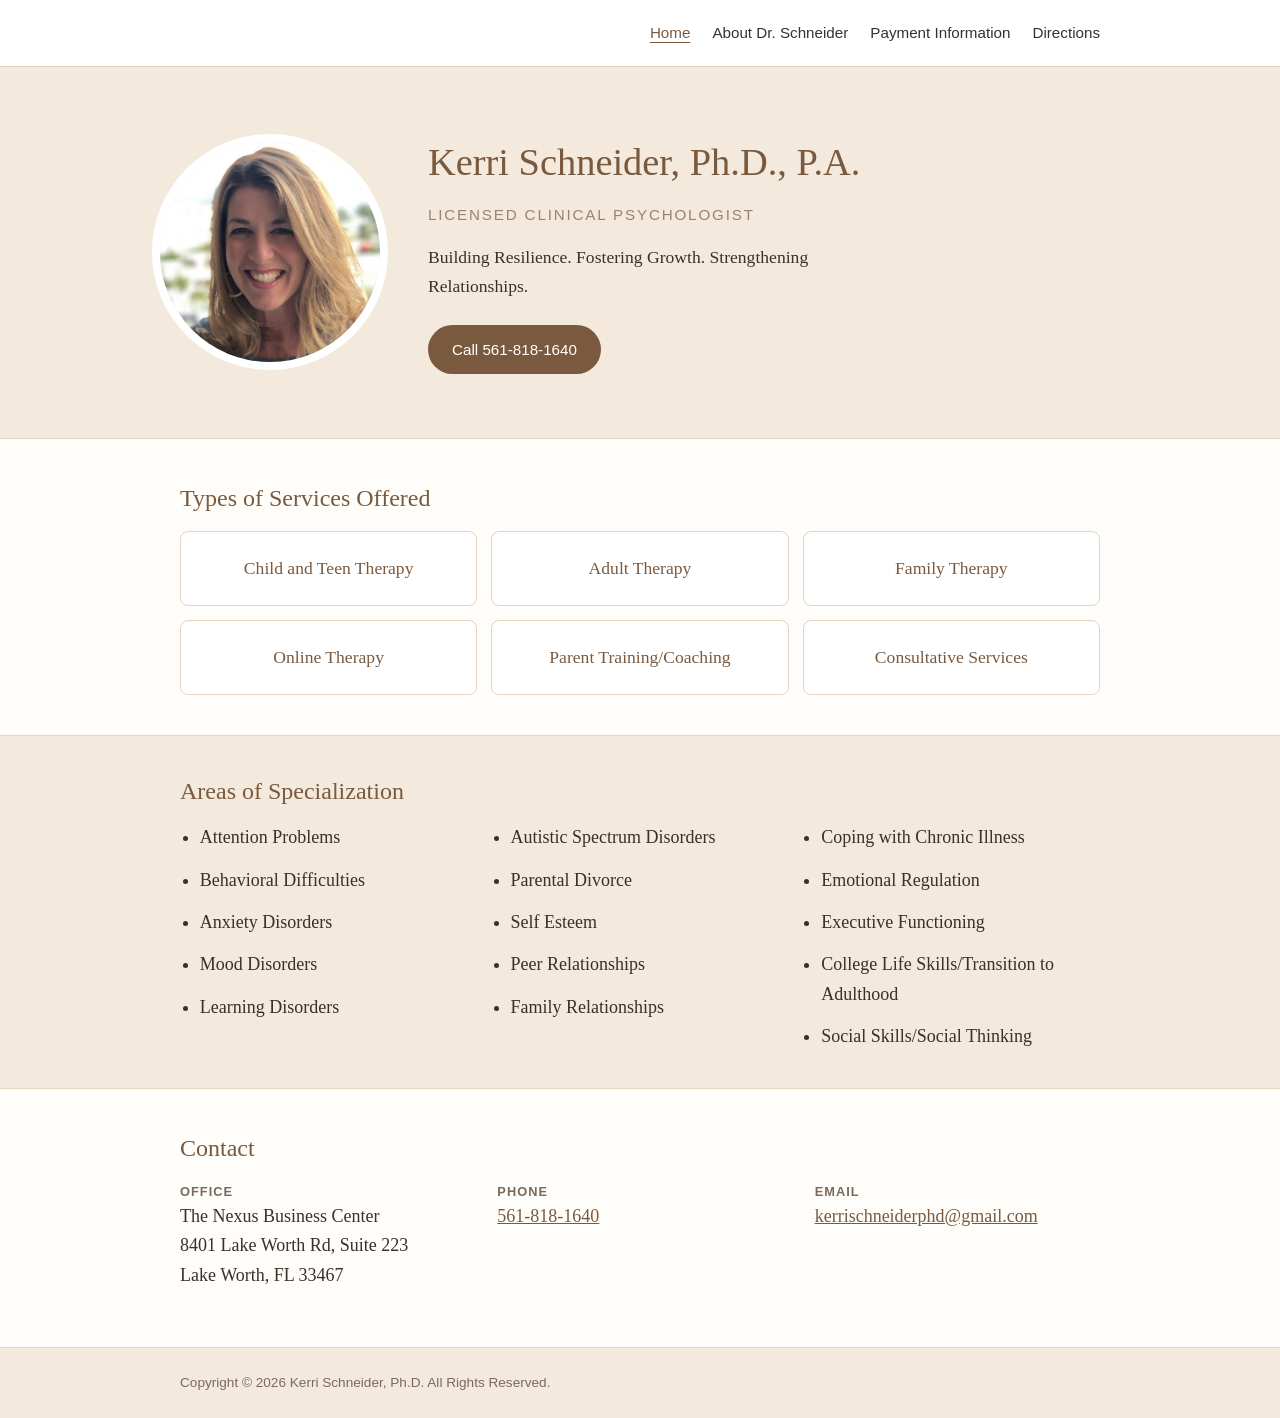
<file: index.html>
<!doctype html>
<html lang="en">
<head>
<meta charset="utf-8">
<meta name="viewport" content="width=device-width, initial-scale=1">
<title>Child &amp; Family Psychologist in Lake Worth, FL | Kerri Schneider, Ph.D.</title>
<meta name="description" content="Kerri Schneider, Ph.D., licensed clinical psychologist in Lake Worth, FL. Child, teen, adult and family therapy, online therapy, parent coaching and consultation.">
<meta name="theme-color" content="#7a5a3f">
<link rel="canonical" href="https://kerrischneiderphd.com/">
<meta property="og:type" content="website">
<meta property="og:title" content="Child &amp; Family Psychologist in Lake Worth, FL | Kerri Schneider, Ph.D.">
<meta property="og:description" content="Kerri Schneider, Ph.D., licensed clinical psychologist in Lake Worth, FL. Child, teen, adult and family therapy, online therapy, parent coaching and consultation.">
<meta property="og:url" content="https://kerrischneiderphd.com/">
<meta property="og:image" content="https://kerrischneiderphd.com/images/kerri-schneider.jpg">
<script type="application/ld+json">{"@context": "https://schema.org", "@type": "Psychologist", "name": "Kerri Schneider, Ph.D., P.A.", "url": "https://kerrischneiderphd.com/", "image": "https://kerrischneiderphd.com/images/kerri-schneider.jpg", "telephone": "+1-561-818-1640", "faxNumber": "+1-561-713-1175", "email": "kerrischneiderphd@gmail.com", "address": {"@type": "PostalAddress", "streetAddress": "8401 Lake Worth Rd, Suite 223", "addressLocality": "Lake Worth", "addressRegion": "FL", "postalCode": "33467", "addressCountry": "US"}, "areaServed": "Palm Beach County, FL", "paymentAccepted": "Cash, Check, Credit Card", "knowsAbout": ["Child and Teen Therapy", "Adult Therapy", "Family Therapy", "Online Therapy", "Parent Training/Coaching", "ADHD", "Anxiety", "Autism Spectrum Disorders", "Learning Disorders", "Executive Functioning"]}</script>
<link rel="stylesheet" href="style.css?v=8">
</head>
<body>
<header class="site"><div class="wrap">
<nav aria-label="Main"><ul><li><a href="" aria-current=page>Home</a></li><li><a href="about-dr-schneider/">About Dr. Schneider</a></li><li><a href="payment-information/">Payment Information</a></li><li><a href="directions/">Directions</a></li></ul></nav>
</div></header>

<section class="hero"><div class="in"><img src="images/kerri-schneider.jpg" alt="Dr. Kerri Schneider"><div><h1>Kerri Schneider, Ph.D., P.A.</h1><p class="tag">Licensed Clinical Psychologist</p><p class="sub">Building Resilience. Fostering Growth. Strengthening Relationships.</p><a class="cta" href="tel:+15618181640">Call 561-818-1640</a></div></div></section>
<main><div class="wrap">
<h2>Types of Services Offered</h2>
<ul class="svc-row"><li>Child and Teen Therapy</li><li>Adult Therapy</li><li>Family Therapy</li><li>Online Therapy</li><li>Parent Training/Coaching</li><li>Consultative Services</li></ul>
</div><section class="band"><div class="wrap"><h2>Areas of Specialization</h2><ul class="spec3"><li>Attention Problems</li><li>Behavioral Difficulties</li><li>Anxiety Disorders</li><li>Mood Disorders</li><li>Learning Disorders</li><li>Autistic Spectrum Disorders</li><li>Parental Divorce</li><li>Self Esteem</li><li>Peer Relationships</li><li>Family Relationships</li><li>Coping with Chronic Illness</li><li>Emotional Regulation</li><li>Executive Functioning</li><li>College Life Skills/Transition to Adulthood</li><li>Social Skills/Social Thinking</li></ul></div></section><div class="wrap">
<h2>Contact</h2>
<ul class="contact">
<li><strong>Office</strong>The Nexus Business Center<br>8401 Lake Worth Rd, Suite 223<br>Lake Worth, FL 33467</li>
<li><strong>Phone</strong><a href="tel:+15618181640">561-818-1640</a></li>
<li><strong>Email</strong><a href="mailto:kerrischneiderphd@gmail.com">kerrischneiderphd@gmail.com</a></li>
</ul>
</div></main>
<footer><div class="wrap">Copyright &copy; <span id="y">2026</span> Kerri Schneider, Ph.D. All Rights Reserved.</div></footer>
<script>document.getElementById("y").textContent=new Date().getFullYear()</script>
</body>
</html>
</file>
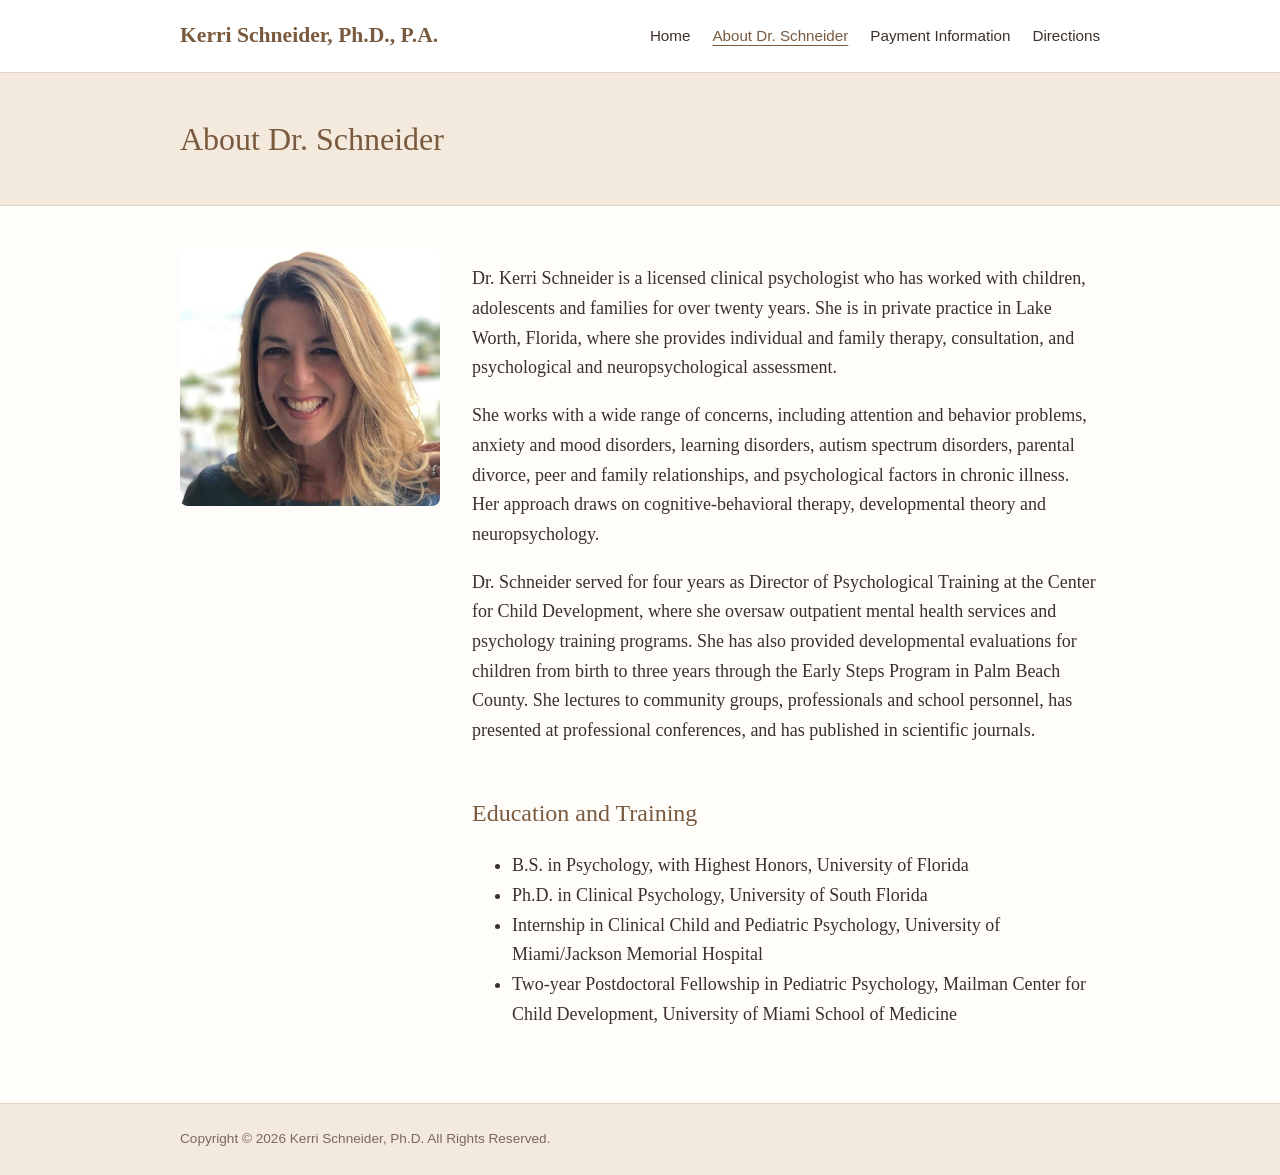
<file: about-dr-schneider/index.html>
<!doctype html>
<html lang="en">
<head>
<meta charset="utf-8">
<meta name="viewport" content="width=device-width, initial-scale=1">
<title>About Dr. Kerri Schneider | Clinical Psychologist in Lake Worth, FL</title>
<meta name="description" content="Dr. Kerri Schneider is a licensed clinical psychologist with over twenty years of experience helping children, adolescents and families in Palm Beach County.">
<meta name="theme-color" content="#7a5a3f">
<link rel="canonical" href="https://kerrischneiderphd.com/about-dr-schneider/">
<meta property="og:type" content="website">
<meta property="og:title" content="About Dr. Kerri Schneider | Clinical Psychologist in Lake Worth, FL">
<meta property="og:description" content="Dr. Kerri Schneider is a licensed clinical psychologist with over twenty years of experience helping children, adolescents and families in Palm Beach County.">
<meta property="og:url" content="https://kerrischneiderphd.com/about-dr-schneider/">
<meta property="og:image" content="https://kerrischneiderphd.com/images/kerri-schneider.jpg">
<link rel="stylesheet" href="../style.css?v=8">
</head>
<body>
<header class="site"><div class="wrap">
<a class="brand" href="../">Kerri Schneider, Ph.D., P.A.</a>
<nav aria-label="Main"><ul><li><a href="../">Home</a></li><li><a href="../about-dr-schneider/" aria-current=page>About Dr. Schneider</a></li><li><a href="../payment-information/">Payment Information</a></li><li><a href="../directions/">Directions</a></li></ul></nav>
</div></header>

<section class="page-title"><div class="wrap"><h1>About Dr. Schneider</h1></div></section>
<main><div class="wrap"><div class="about">
<img src="../images/kerri-schneider.jpg" alt="Dr. Kerri Schneider" onerror="this.remove()">
<div class="text">
<p>Dr. Kerri Schneider is a licensed clinical psychologist who has worked with children, adolescents and families for over twenty years. She is in private practice in Lake Worth, Florida, where she provides individual and family therapy, consultation, and psychological and neuropsychological assessment.</p>
<p>She works with a wide range of concerns, including attention and behavior problems, anxiety and mood disorders, learning disorders, autism spectrum disorders, parental divorce, peer and family relationships, and psychological factors in chronic illness. Her approach draws on cognitive-behavioral therapy, developmental theory and neuropsychology.</p>
<p>Dr. Schneider served for four years as Director of Psychological Training at the Center for Child Development, where she oversaw outpatient mental health services and psychology training programs. She has also provided developmental evaluations for children from birth to three years through the Early Steps Program in Palm Beach County. She lectures to community groups, professionals and school personnel, has presented at professional conferences, and has published in scientific journals.</p>
<h2>Education and Training</h2>
<ul>
<li>B.S. in Psychology, with Highest Honors, University of Florida</li>
<li>Ph.D. in Clinical Psychology, University of South Florida</li>
<li>Internship in Clinical Child and Pediatric Psychology, University of Miami/Jackson Memorial Hospital</li>
<li>Two-year Postdoctoral Fellowship in Pediatric Psychology, Mailman Center for Child Development, University of Miami School of Medicine</li>
</ul>
</div></div></div></main>
<footer><div class="wrap">Copyright &copy; <span id="y">2026</span> Kerri Schneider, Ph.D. All Rights Reserved.</div></footer>
<script>document.getElementById("y").textContent=new Date().getFullYear()</script>
</body>
</html>
</file>
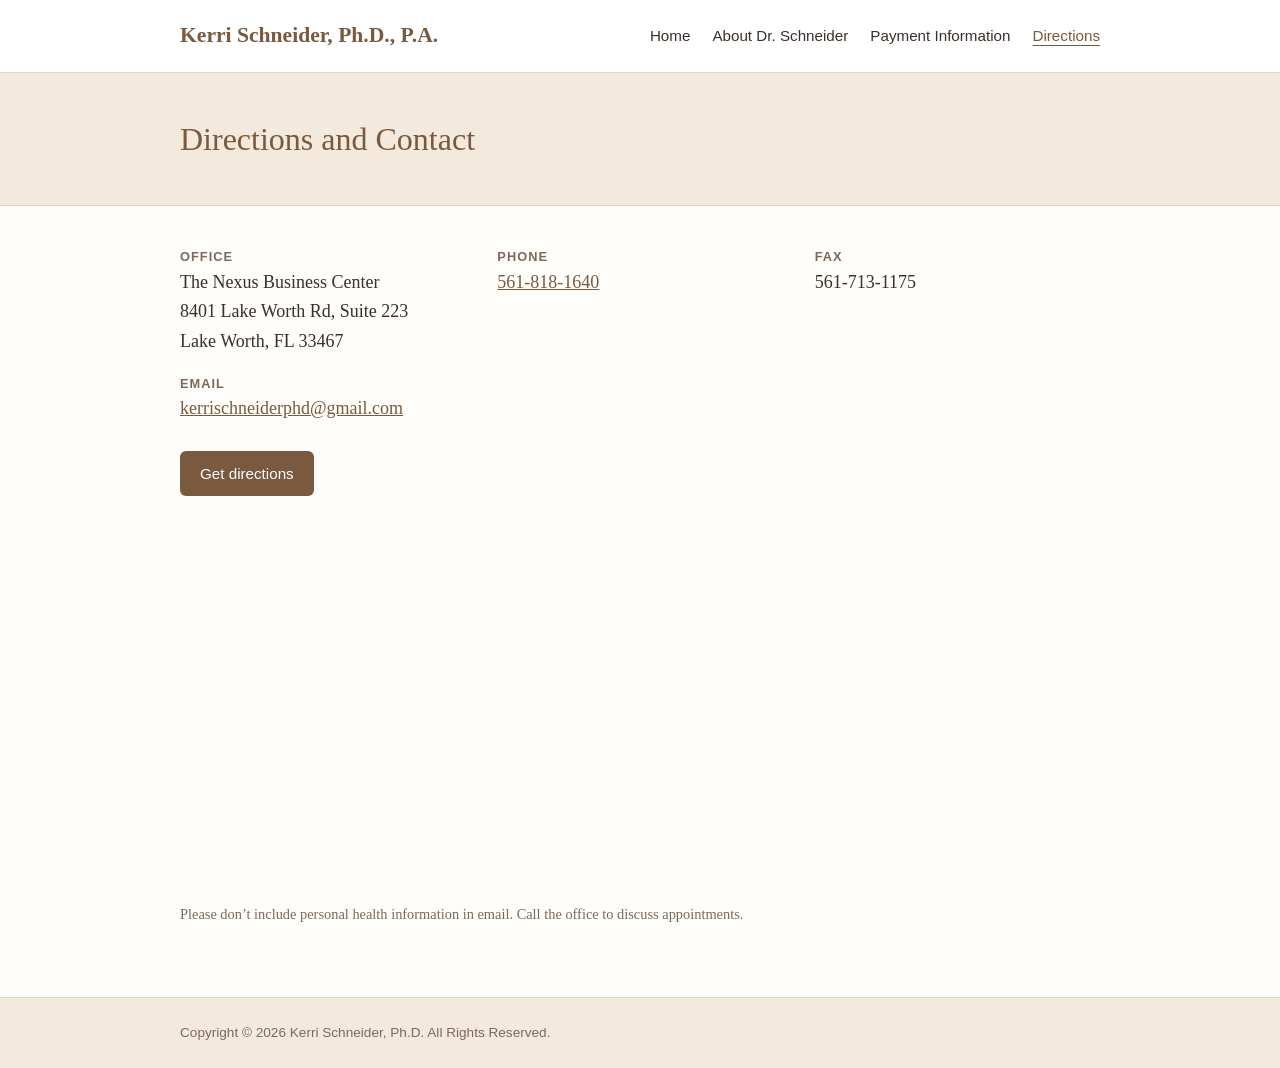
<file: directions/index.html>
<!doctype html>
<html lang="en">
<head>
<meta charset="utf-8">
<meta name="viewport" content="width=device-width, initial-scale=1">
<title>Directions &amp; Contact | Kerri Schneider, Ph.D., Lake Worth, FL</title>
<meta name="description" content="Office of Kerri Schneider, Ph.D., P.A. at 8401 Lake Worth Rd, Suite 223, Lake Worth, FL 33467. Call 561-818-1640.">
<meta name="theme-color" content="#7a5a3f">
<link rel="canonical" href="https://kerrischneiderphd.com/directions/">
<meta property="og:type" content="website">
<meta property="og:title" content="Directions &amp; Contact | Kerri Schneider, Ph.D., Lake Worth, FL">
<meta property="og:description" content="Office of Kerri Schneider, Ph.D., P.A. at 8401 Lake Worth Rd, Suite 223, Lake Worth, FL 33467. Call 561-818-1640.">
<meta property="og:url" content="https://kerrischneiderphd.com/directions/">
<meta property="og:image" content="https://kerrischneiderphd.com/images/kerri-schneider.jpg">
<link rel="stylesheet" href="../style.css?v=8">
</head>
<body>
<header class="site"><div class="wrap">
<a class="brand" href="../">Kerri Schneider, Ph.D., P.A.</a>
<nav aria-label="Main"><ul><li><a href="../">Home</a></li><li><a href="../about-dr-schneider/">About Dr. Schneider</a></li><li><a href="../payment-information/">Payment Information</a></li><li><a href="../directions/" aria-current=page>Directions</a></li></ul></nav>
</div></header>

<section class="page-title"><div class="wrap"><h1>Directions and Contact</h1></div></section>
<main><div class="wrap">
<ul class="contact">
<li><strong>Office</strong>The Nexus Business Center<br>8401 Lake Worth Rd, Suite 223<br>Lake Worth, FL 33467</li>
<li><strong>Phone</strong><a href="tel:+15618181640">561-818-1640</a></li>
<li><strong>Fax</strong>561-713-1175</li>
<li><strong>Email</strong><a href="mailto:kerrischneiderphd@gmail.com">kerrischneiderphd@gmail.com</a></li>
</ul>
<p style="margin-top:28px"><a class="btn" href="https://www.google.com/maps/dir/?api=1&amp;destination=8401+Lake+Worth+Rd+Suite+223+Lake+Worth+FL+33467" rel="noopener">Get directions</a></p>
<iframe class="map" title="Map of the office" loading="lazy" src="https://www.google.com/maps?q=8401+Lake+Worth+Rd,+Lake+Worth,+FL+33467&amp;output=embed"></iframe>
<p style="font-size:.9rem;color:var(--muted)">Please don&rsquo;t include personal health information in email. Call the office to discuss appointments.</p>
</div></main>
<footer><div class="wrap">Copyright &copy; <span id="y">2026</span> Kerri Schneider, Ph.D. All Rights Reserved.</div></footer>
<script>document.getElementById("y").textContent=new Date().getFullYear()</script>
</body>
</html>
</file>
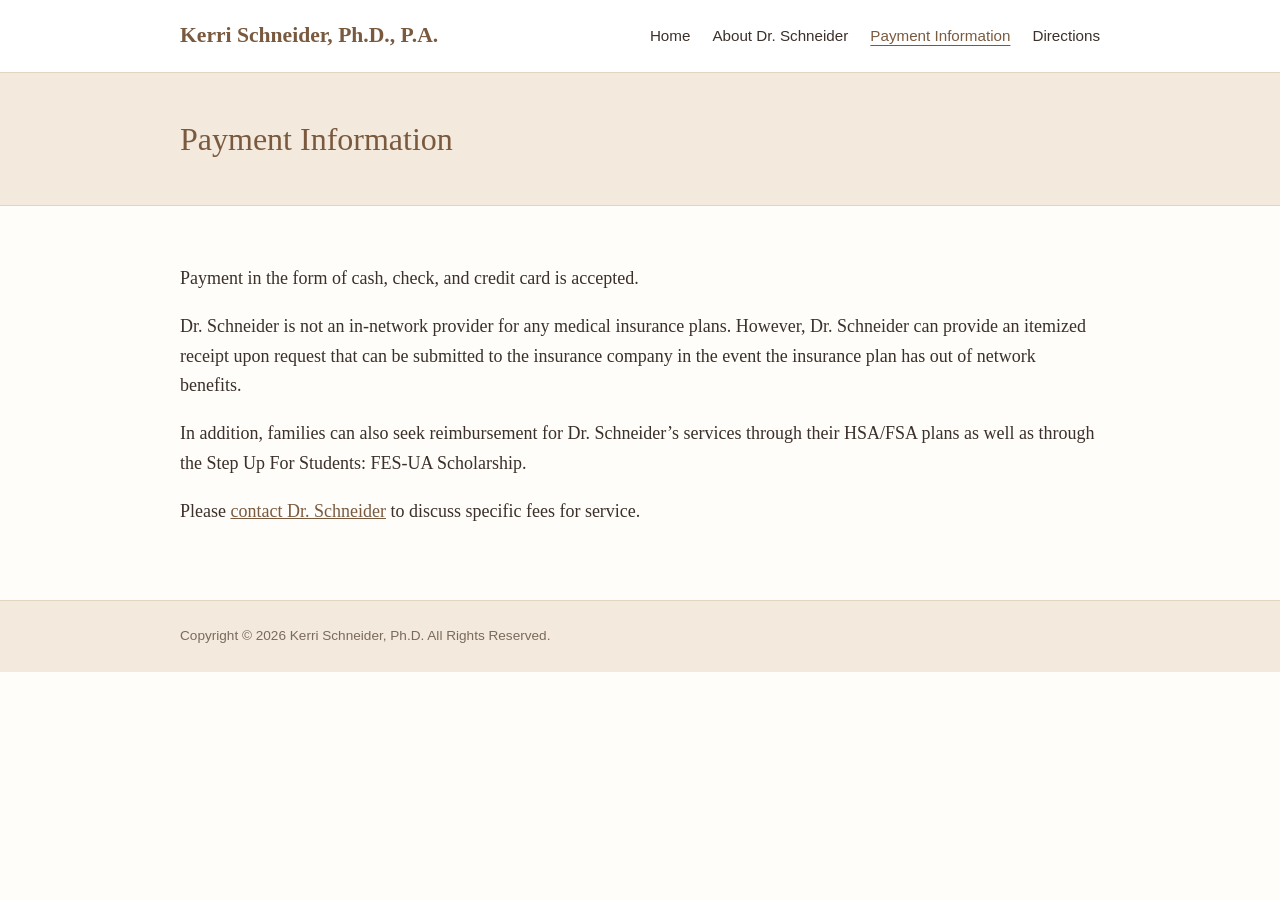
<file: payment-information/index.html>
<!doctype html>
<html lang="en">
<head>
<meta charset="utf-8">
<meta name="viewport" content="width=device-width, initial-scale=1">
<title>Payment Information | Kerri Schneider, Ph.D., Lake Worth, FL</title>
<meta name="description" content="Payment options, out-of-network insurance receipts, HSA/FSA and Step Up For Students FES-UA Scholarship reimbursement for Dr. Kerri Schneider's services.">
<meta name="theme-color" content="#7a5a3f">
<link rel="canonical" href="https://kerrischneiderphd.com/payment-information/">
<meta property="og:type" content="website">
<meta property="og:title" content="Payment Information | Kerri Schneider, Ph.D., Lake Worth, FL">
<meta property="og:description" content="Payment options, out-of-network insurance receipts, HSA/FSA and Step Up For Students FES-UA Scholarship reimbursement for Dr. Kerri Schneider's services.">
<meta property="og:url" content="https://kerrischneiderphd.com/payment-information/">
<meta property="og:image" content="https://kerrischneiderphd.com/images/kerri-schneider.jpg">
<link rel="stylesheet" href="../style.css?v=8">
</head>
<body>
<header class="site"><div class="wrap">
<a class="brand" href="../">Kerri Schneider, Ph.D., P.A.</a>
<nav aria-label="Main"><ul><li><a href="../">Home</a></li><li><a href="../about-dr-schneider/">About Dr. Schneider</a></li><li><a href="../payment-information/" aria-current=page>Payment Information</a></li><li><a href="../directions/">Directions</a></li></ul></nav>
</div></header>

<section class="page-title"><div class="wrap"><h1>Payment Information</h1></div></section>
<main><div class="wrap">
<p>Payment in the form of cash, check, and credit card is accepted.</p>
<p>Dr. Schneider is not an in-network provider for any medical insurance plans. However, Dr. Schneider can provide an itemized receipt upon request that can be submitted to the insurance company in the event the insurance plan has out of network benefits.</p>
<p>In addition, families can also seek reimbursement for Dr. Schneider&rsquo;s services through their HSA/FSA plans as well as through the Step Up For Students: FES-UA Scholarship.</p>
<p>Please <a href="../directions/">contact Dr. Schneider</a> to discuss specific fees for service.</p>
</div></main>
<footer><div class="wrap">Copyright &copy; <span id="y">2026</span> Kerri Schneider, Ph.D. All Rights Reserved.</div></footer>
<script>document.getElementById("y").textContent=new Date().getFullYear()</script>
</body>
</html>
</file>
<file: style.css>
:root{--blue:#7a5a3f;--blue-dark:#5e4430;--ink:#3b302a;--muted:#7a6a5e;--bg:#fffdf9;--soft:#f3e9dc;--line:#e4d5c2}
*{box-sizing:border-box}
html{-webkit-text-size-adjust:100%}
body{margin:0;font-family:Georgia,"Times New Roman",serif;color:var(--ink);background:var(--bg);line-height:1.65;font-size:18px}
a{color:var(--blue)}
a:hover{color:var(--blue-dark)}
.wrap{max-width:960px;margin:0 auto;padding:0 20px}
header.site{border-bottom:1px solid var(--line);background:#fff}
header.site .wrap{display:flex;flex-wrap:wrap;align-items:center;justify-content:space-between;gap:12px;padding-top:18px;padding-bottom:18px}
.brand{font-size:1.35rem;font-weight:bold;color:var(--blue);text-decoration:none}
nav{margin-left:auto}
nav ul{list-style:none;margin:0;padding:0;display:flex;flex-wrap:wrap;gap:4px 22px}
nav a{font-family:Helvetica,Arial,sans-serif;font-size:.95rem;text-decoration:none;color:var(--ink)}
nav a[aria-current=page],nav a:hover{color:var(--blue);text-decoration:underline;text-underline-offset:4px}
.hero{background:var(--soft);color:var(--ink);padding:64px 20px;border-bottom:1px solid var(--line)}
.hero .in{max-width:960px;margin:0 auto;display:flex;align-items:center;gap:48px}
.hero img{width:220px;height:220px;flex:none;border-radius:50%;object-fit:cover;box-shadow:0 0 0 8px #fff}
.hero h1{margin:0 0 8px;font-size:2.4rem;font-weight:normal;color:var(--blue)}
.hero .tag{margin:0;font-family:Helvetica,Arial,sans-serif;letter-spacing:.12em;text-transform:uppercase;font-size:.95rem;color:#9a8370}
.hero .sub{font-size:1.1rem;margin:16px 0 24px;max-width:460px}
.cta{display:inline-block;background:var(--blue);color:#fff;text-decoration:none;padding:12px 24px;border-radius:999px;font-family:Helvetica,Arial,sans-serif;font-size:.95rem}
.cta:hover{background:var(--blue-dark);color:#fff}
.page-title{background:var(--soft);border-bottom:1px solid var(--line);padding:40px 0}
.page-title h1{margin:0;font-weight:normal;font-size:2rem;color:var(--blue)}
main{padding:40px 0 56px}
h2{color:var(--blue);font-weight:normal;font-size:1.5rem;margin:2em 0 .5em}
h2:first-child{margin-top:0}
.cards{display:grid;grid-template-columns:repeat(auto-fit,minmax(260px,1fr));gap:24px}
.card{background:var(--soft);border:1px solid var(--line);border-radius:8px;padding:24px}
.card h3{margin-top:0;color:var(--blue);font-weight:normal;font-size:1.25rem}
.contact{display:grid;grid-template-columns:repeat(auto-fit,minmax(220px,1fr));gap:16px 32px;margin:0;padding:0;list-style:none}
.contact strong{display:block;font-family:Helvetica,Arial,sans-serif;font-size:.8rem;letter-spacing:.08em;text-transform:uppercase;color:var(--muted)}
.about{display:flex;flex-wrap:wrap;gap:32px;align-items:flex-start}
.about img{width:260px;max-width:100%;border-radius:8px}
.about .text{flex:1 1 320px}
.resources ul{padding-left:1.2em}
.resources li{margin:.4em 0}
.resources li span{display:block;font-size:.9rem;word-break:break-word}
.btn{display:inline-block;background:var(--blue);color:#fff;text-decoration:none;padding:10px 20px;border-radius:6px;font-family:Helvetica,Arial,sans-serif;font-size:.95rem}
.btn:hover{background:var(--blue-dark);color:#fff}
.map{width:100%;height:340px;border:0;border-radius:8px;margin-top:24px}
footer{border-top:1px solid var(--line);background:var(--soft);font-family:Helvetica,Arial,sans-serif;font-size:.85rem;color:var(--muted);padding:24px 0}
@media (max-width:600px){body{font-size:17px}.hero{padding:44px 16px}.hero .in{flex-direction:column;text-align:center;gap:24px}.hero img{width:170px;height:170px}.hero h1{font-size:1.9rem}.wrap{padding:0 16px}}

.svc-row{list-style:none;padding:0;margin:0;display:grid;grid-template-columns:repeat(3,1fr);gap:14px}
.svc-row li{display:flex;align-items:center;justify-content:center;text-align:center;border:1px solid var(--line);border-radius:8px;padding:22px 12px;font-size:1.1rem;color:var(--blue);background:#fff}
.band{background:var(--soft);border-top:1px solid var(--line);border-bottom:1px solid var(--line);padding:36px 0;margin:40px 0}
.band h2{margin-top:0}
.spec3{columns:3;column-gap:32px;margin:0;padding-left:1.1em}.spec3 li{margin:0 0 .7em;break-inside:avoid}
@media(max-width:760px){.svc-row{grid-template-columns:1fr 1fr}.spec3{columns:1}}
</file>
